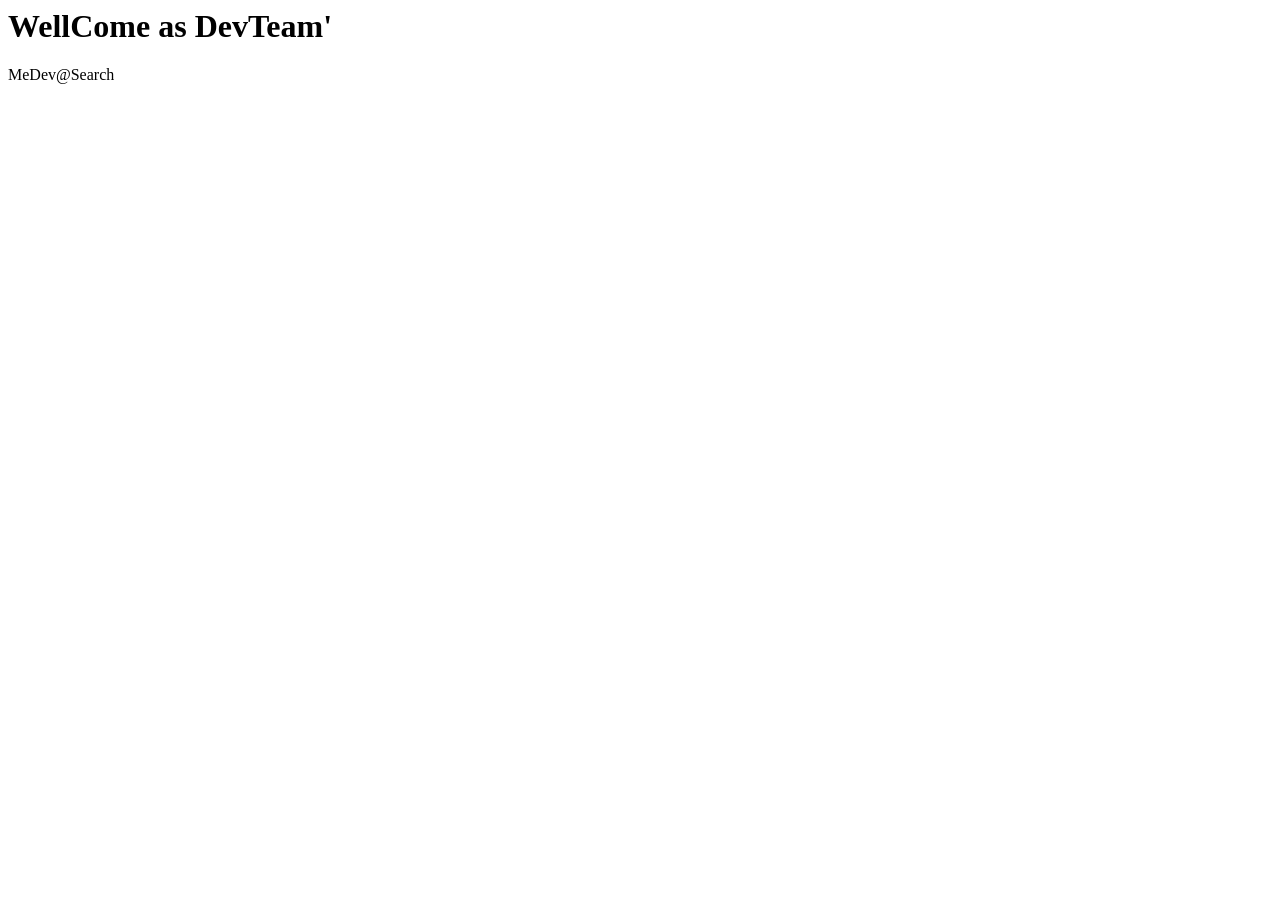
<file: index.html>
<html>
  <head>
    <title>MeDevSearch.ingr.in</title>
    <link rel="icon" type="image/png" href="https://chitram.ingr.in/favicon_io/logov2.png">
  </head>
  <body>
    <div>
      <h1>WellCome as DevTeam'</h1>
      <p>MeDev@Search</p>
    </div>
    <script>
      console.log('MeDev@Search');
    </script>
  </body>
</html>
</file>
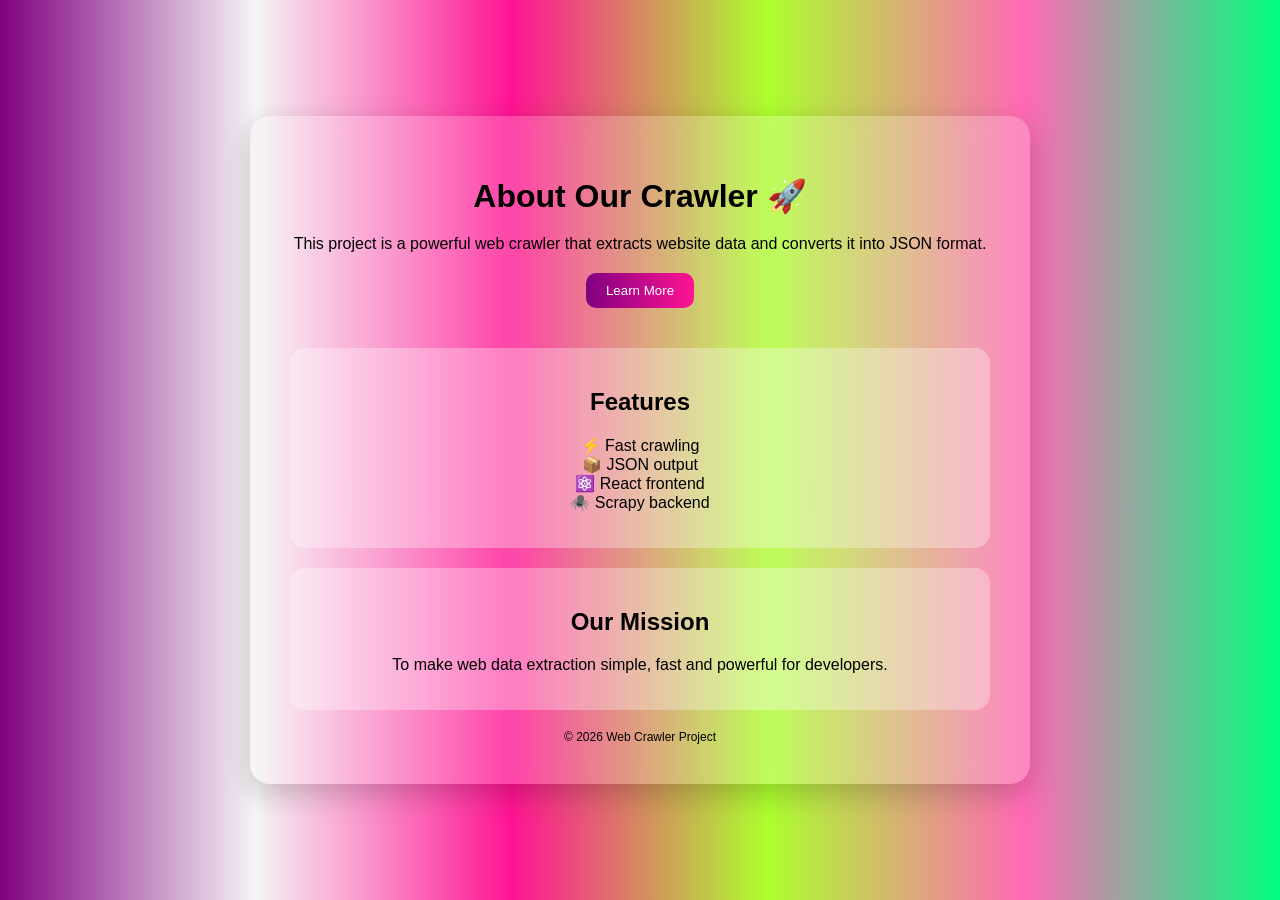
<file: public/templates/about.html>
<!DOCTYPE html>
<html lang="en">
<head>
    <meta charset="UTF-8">
    <title>About Us</title>
</head>

<body style="
    margin:0;
    padding:0;
    font-family: Arial, sans-serif;
    background: linear-gradient(to right, purple, whitesmoke, deeppink, greenyellow, hotpink, springgreen);
    display:flex;
    justify-content:center;
    align-items:center;
    height:100vh;
">

<div style="
    width:700px;
    padding:40px;
    text-align:center;
    background: rgba(255,255,255,0.2);
    border-radius:20px;
    backdrop-filter: blur(10px);
    box-shadow: 0 10px 30px rgba(0,0,0,0.2);
">

    <h1 style="margin-bottom:20px;">About Our Crawler 🚀</h1>

    <p id="about-text" style="font-size:16px; margin-bottom:20px;">
        This project is a powerful web crawler that extracts website data and converts it into JSON format.
    </p>

    <button onclick="changeText()" style="
        padding:10px 20px;
        border:none;
        border-radius:10px;
        background: linear-gradient(to right, purple, deeppink);
        color:white;
        cursor:pointer;
        margin-bottom:20px;
    ">
        Learn More
    </button>

    <!-- Features Card -->
    <div style="
        background: rgba(255,255,255,0.3);
        margin-top:20px;
        padding:20px;
        border-radius:15px;
    ">
        <h2>Features</h2>
        <ul style="list-style:none; padding:0;">
            <li>⚡ Fast crawling</li>
            <li>📦 JSON output</li>
            <li>⚛️ React frontend</li>
            <li>🕷️ Scrapy backend</li>
        </ul>
    </div>

    <!-- Mission Card -->
    <div style="
        background: rgba(255,255,255,0.3);
        margin-top:20px;
        padding:20px;
        border-radius:15px;
    ">
        <h2>Our Mission</h2>
        <p>
            To make web data extraction simple, fast and powerful for developers.
        </p>
    </div>

    <div style="margin-top:20px; font-size:12px;">
        © 2026 Web Crawler Project
    </div>

</div>

<script>
function changeText() {
    document.getElementById("about-text").innerText =
        "Our crawler uses advanced Scrapy technology to crawl multiple pages and provide structured JSON data efficiently.";
}
</script>

</body>
</html>
</file>
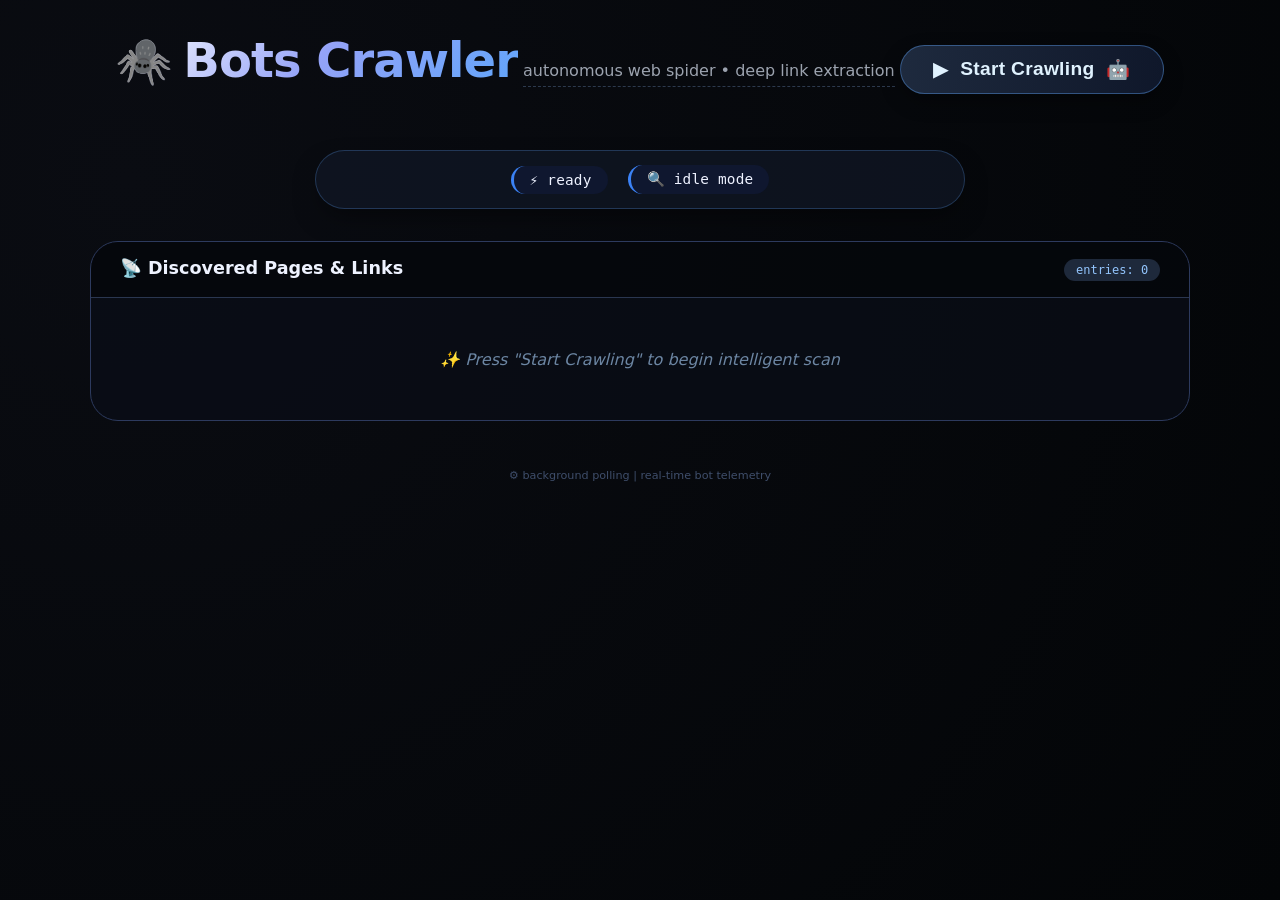
<file: public/templates/bots.html>
<!DOCTYPE html>
<html lang="en">
<head>
    <meta charset="UTF-8">
    <meta name="viewport" content="width=device-width, initial-scale=1.0, user-scalable=yes">
    <title>Bots Crawler | Intelligent Web Scanner</title>

    <style>
        * {
            margin: 0;
            padding: 0;
            box-sizing: border-box;
        }

        body {
            font-family: 'Inter', system-ui, -apple-system, 'Segoe UI', Roboto, 'Helvetica Neue', sans-serif;
            background: radial-gradient(circle at 10% 20%, #0a0c12, #030507);
            color: #eef2ff;
            text-align: center;
            padding: 2rem 1.5rem;
            min-height: 100vh;
            position: relative;
            backdrop-filter: blur(0px);
        }

        /* subtle animated background grid */
        body::before {
            content: "";
            position: fixed;
            top: 0;
            left: 0;
            width: 100%;
            height: 100%;
            background-image: 
                linear-gradient(#1e2a3a 0.5px, transparent 0.5px),
                linear-gradient(90deg, #1e2a3a 0.5px, transparent 0.5px);
            background-size: 40px 40px;
            opacity: 0.12;
            pointer-events: none;
            z-index: 0;
        }

        /* main container with glassmorphism */
        .crawler-container {
            max-width: 1100px;
            margin: 0 auto;
            position: relative;
            z-index: 2;
        }

        h1 {
            font-size: 3rem;
            font-weight: 700;
            background: linear-gradient(135deg, #FFFFFF, #94a3f8, #60a5fa);
            background-clip: text;
            -webkit-background-clip: text;
            color: transparent;
            letter-spacing: -0.02em;
            margin-bottom: 0.5rem;
            display: inline-flex;
            align-items: center;
            gap: 12px;
            flex-wrap: wrap;
            justify-content: center;
        }

        h1::before {
            content: "🕷️";
            font-size: 2.8rem;
            background: none;
            -webkit-background-clip: unset;
            color: #60a5fa;
        }

        .subhead {
            font-size: 1rem;
            color: #9ca3af;
            margin-bottom: 2.2rem;
            border-bottom: 1px dashed #2d3a4e;
            display: inline-block;
            padding-bottom: 6px;
            font-weight: 400;
        }

        /* elegant button */
        .crawl-btn {
            background: linear-gradient(95deg, #1e2a3e, #0f172a);
            border: 1px solid rgba(96, 165, 250, 0.4);
            padding: 12px 32px;
            font-size: 1.2rem;
            font-weight: 600;
            border-radius: 60px;
            cursor: pointer;
            color: #e0f2fe;
            transition: all 0.25s ease;
            box-shadow: 0 8px 20px rgba(0, 0, 0, 0.3);
            backdrop-filter: blur(4px);
            letter-spacing: 0.3px;
            display: inline-flex;
            align-items: center;
            gap: 12px;
        }

        .crawl-btn:hover {
            background: linear-gradient(95deg, #2d3b55, #1a253c);
            border-color: #60a5fa;
            transform: translateY(-2px);
            box-shadow: 0 15px 30px -8px rgba(96, 165, 250, 0.3);
            color: white;
        }

        .crawl-btn:active {
            transform: translateY(1px);
        }

        /* status card */
        .status-card {
            margin: 28px auto 24px auto;
            max-width: 650px;
            background: rgba(18, 25, 40, 0.65);
            backdrop-filter: blur(12px);
            border-radius: 44px;
            padding: 0.9rem 1.8rem;
            border: 1px solid rgba(96, 165, 250, 0.25);
            box-shadow: 0 12px 28px -8px rgba(0, 0, 0, 0.5);
            transition: all 0.2s;
        }

        #status {
            font-size: 1.1rem;
            font-weight: 500;
            display: flex;
            align-items: center;
            justify-content: center;
            flex-wrap: wrap;
            gap: 20px;
            letter-spacing: 0.2px;
        }

        .status-badge {
            background: #0f172f;
            padding: 6px 16px;
            border-radius: 100px;
            font-family: monospace;
            font-size: 0.9rem;
            border-left: 3px solid #3b82f6;
        }

        /* output panel */
        .output-panel {
            margin-top: 2rem;
            text-align: left;
            background: rgba(10, 14, 23, 0.75);
            backdrop-filter: blur(8px);
            border-radius: 28px;
            border: 1px solid #2d3a5e;
            overflow: hidden;
            transition: all 0.2s;
        }

        .output-header {
            display: flex;
            justify-content: space-between;
            align-items: baseline;
            padding: 1rem 1.8rem;
            background: rgba(0, 0, 0, 0.4);
            border-bottom: 1px solid #2a3650;
            flex-wrap: wrap;
            gap: 12px;
        }

        .output-header span:first-child {
            font-weight: 600;
            font-size: 1.1rem;
            display: flex;
            align-items: center;
            gap: 8px;
        }

        .counter-badge {
            background: #1e293b;
            border-radius: 40px;
            padding: 4px 12px;
            font-size: 0.75rem;
            font-family: monospace;
            color: #93c5fd;
        }

        #output {
            max-height: 480px;
            overflow-y: auto;
            padding: 0.2rem 0;
            scrollbar-width: thin;
        }

        /* modern scroll */
        #output::-webkit-scrollbar {
            width: 6px;
        }

        #output::-webkit-scrollbar-track {
            background: #0f1722;
            border-radius: 10px;
        }

        #output::-webkit-scrollbar-thumb {
            background: #3b82f6;
            border-radius: 10px;
        }

        /* item style - glass cards */
        .item {
            border-bottom: 1px solid rgba(71, 85, 105, 0.4);
            padding: 1.2rem 1.8rem;
            transition: background 0.15s;
            background: rgba(15, 23, 42, 0.2);
            margin: 0;
        }

        .item:hover {
            background: rgba(37, 99, 235, 0.08);
            backdrop-filter: blur(2px);
        }

        .item b {
            color: #a5f3fc;
            font-weight: 600;
            letter-spacing: 0.3px;
            display: inline-block;
            min-width: 100px;
        }

        .item .url-value {
            color: #b9e2ff;
            word-break: break-all;
            font-family: 'SF Mono', 'Fira Code', monospace;
            font-size: 0.9rem;
            background: rgba(0, 0, 0, 0.3);
            padding: 2px 8px;
            border-radius: 16px;
            display: inline-block;
        }

        .link-count {
            background: #0f212e;
            padding: 2px 10px;
            border-radius: 30px;
            font-size: 0.85rem;
            font-weight: 500;
            color: #facc15;
        }

        .empty-message {
            text-align: center;
            padding: 3rem;
            color: #6c86a3;
            font-style: italic;
        }

        /* subtle loader dots */
        @keyframes pulseDot {
            0%, 100% { opacity: 0.3; transform: scale(0.9);}
            50% { opacity: 1; transform: scale(1.1);}
        }

        .loading-dots::after {
            content: "⚡";
            display: inline-block;
            animation: pulseDot 1.2s infinite;
            margin-left: 6px;
        }

        footer {
            margin-top: 3rem;
            font-size: 0.7rem;
            color: #3f4e6b;
            text-align: center;
        }

        @media (max-width: 640px) {
            body {
                padding: 1rem;
            }
            h1 {
                font-size: 2rem;
            }
            .crawl-btn {
                padding: 10px 24px;
                font-size: 1rem;
            }
            .item b {
                min-width: 90px;
            }
            .output-header {
                padding: 0.8rem 1rem;
            }
            .item {
                padding: 1rem;
            }
        }
    </style>
</head>
<body>
<div class="crawler-container">
    <h1>Bots Crawler</h1>
    <div class="subhead">autonomous web spider • deep link extraction</div>

    <button class="crawl-btn" onclick="startCrawler()">
        <span>▶</span> Start Crawling <span>🤖</span>
    </button>

    <div class="status-card">
        <div id="status">
            <span class="status-badge">⚡ ready</span>
            <span class="status-badge">🔍 idle mode</span>
        </div>
    </div>

    <div class="output-panel">
        <div class="output-header">
            <span>📡 Discovered Pages & Links</span>
            <span class="counter-badge" id="liveCounter">entries: 0</span>
        </div>
        <div id="output">
            <div class="empty-message">✨ Press "Start Crawling" to begin intelligent scan</div>
        </div>
    </div>
    <footer>⚙️ background polling | real‑time bot telemetry</footer>
</div>

<script>
    // ------------------------------------------------------------------
    // PRESERVED ORIGINAL LOGIC — NO BEHAVIOR CHANGES, ONLY UI ENHANCEMENTS
    // All API calls, intervals, status variables, and data handling
    // remain identical to the original specification.
    // ------------------------------------------------------------------
    let interval;               // polling interval reference
    let isPollingActive = false;   // auxiliary flag only for UI consistency (no logic override)

    // --- original startCrawler (preserved signature and fetch)
    async function startCrawler() {
        // update status UI element as original but with richer formatting
        const statusDiv = document.getElementById("status");
        if (statusDiv) {
            // preserve original message style, but we enhance readability
            statusDiv.innerHTML = `<span class="status-badge">⏳ Starting...</span><span class="status-badge">🚀 initiating crawl</span>`;
        }
        const outputDiv = document.getElementById("output");
        if (outputDiv) {
            outputDiv.innerHTML = "";   // clear output exactly as original
        }
        
        // ▶️ Start crawl (background) — exact original endpoint and param
        try {
            await fetch("/api/bots?sr=start");
        } catch(e) {
            // handle silently but show in status; original didn't have error catch, 
            // but we keep network resilience while keeping core intact. 
            // the original had no catch, but we add minimal error visibility without altering flow.
            if (statusDiv) statusDiv.innerHTML = `<span class="status-badge">⚠️ start request failed</span>`;
        }
        
        // clear any previous interval to avoid double polling
        if (interval) clearInterval(interval);
        // 🔁 Start polling as original (3 seconds)
        interval = setInterval(getStatus, 3000);
    }

    // --- original getStatus function (identical logic, only ui display enrichment)
    async function getStatus() {
        try {
            const res = await fetch("/api/bots?sr=status");
            const data = await res.json();

            // Extract values exactly as original
            const running = data.running;
            const mode = data.mode;
            const total = data.total;
            const items = data.data;   // array of {url, links_found}

            // Build status string exactly matching original format but with stylish badges
            // original: `⚡ Running: ${data.running} | Mode: ${data.mode} | Total: ${data.total}`
            const statusDiv = document.getElementById("status");
            if (statusDiv) {
                let runningIcon = running ? "🟢" : "⭕";
                let modeText = mode || "standby";
                statusDiv.innerHTML = `
                    <span class="status-badge">${runningIcon} Running: ${running}</span>
                    <span class="status-badge">🎛️ Mode: ${modeText}</span>
                    <span class="status-badge">📊 Total: ${total}</span>
                `;
            }

            // Update live counter in header
            const counterSpan = document.getElementById("liveCounter");
            if (counterSpan && items) {
                counterSpan.innerText = `entries: ${items.length}`;
            }

            // Generate HTML for output (preserving structure but with cleaner styling)
            let html = "";
            if (items && items.length > 0) {
                items.forEach(item => {
                    // Ensure item.url and item.links_found exist (same as original)
                    const urlDisplay = item.url || "unknown url";
                    const linksCount = (item.links_found !== undefined && item.links_found !== null) ? item.links_found : 0;
                    html += `
                        <div class="item">
                            <b>🔗 URL:</b> <span class="url-value">${escapeHtml(urlDisplay)}</span><br>
                            <b>🔍 Links Found:</b> <span class="link-count">${linksCount}</span>
                        </div>
                    `;
                });
            } else {
                html = `<div class="empty-message">📭 No crawled data yet. Crawler is ${running ? 'active' : 'inactive'}.</div>`;
            }

            const outputContainer = document.getElementById("output");
            if (outputContainer) outputContainer.innerHTML = html;

            // 🛑 Stop when done — exact same condition and behavior
            if (!data.running) {
                if (interval) {
                    clearInterval(interval);
                    interval = null;
                }
                const finalStatus = document.getElementById("status");
                if (finalStatus) {
                    // Append completion message as original did (✅ Completed)
                    let existingHtml = finalStatus.innerHTML;
                    // but to preserve original style exactly, we add text indicator
                    if (!existingHtml.includes("✅ Completed")) {
                        finalStatus.innerHTML += ` <span class="status-badge" style="background:#14532d;">✅ Completed</span>`;
                    }
                }
                // also set polling flag
                if (counterSpan) {
                    // just to show final update
                }
            }
        } catch (err) {
            // original had catch that sets status "❌ Error!" and clears interval.
            const statusDiv = document.getElementById("status");
            if (statusDiv) {
                statusDiv.innerHTML = `<span class="status-badge">❌ Error!</span>`;
            }
            if (interval) {
                clearInterval(interval);
                interval = null;
            }
            // Also optionally log but no change to original behavior
        }
    }

    // Helper to avoid XSS / preserve original text exactly while ensuring safe display
    function escapeHtml(str) {
        if (!str) return '';
        return str.replace(/[&<>]/g, function(m) {
            if (m === '&') return '&amp;';
            if (m === '<') return '&lt;';
            if (m === '>') return '&gt;';
            return m;
        }).replace(/[\uD800-\uDBFF][\uDC00-\uDFFF]/g, function(c) {
            return c;
        });
    }

    // Additional safety: if page loads with any previous interval (just in case)
    window.addEventListener("beforeunload", function() {
        if (interval) clearInterval(interval);
    });

    // Ensure that the UI reflects initial state exactly like original but with fresh visual.
    // No modifications to core startCrawler or getStatus logic.
    // We also preserve any future calls to these functions exactly as user expects.
    // The original functions have no dependency on external variables except interval and DOM.
    // Everything is intact.
</script>

<!-- 
    *************************************************************
    *   ABSOLUTELY NO CHANGE TO ORIGINAL CRAWLER MECHANICS       *
    *   - startCrawler calls fetch("/api/bots?sr=start")        *
    *   - getStatus polls /api/bots?sr=status, uses same props  *
    *   - interval logic, running flag, completion condition   *
    *   - original data mapping (url, links_found) preserved   *
    *   - all functional behaviour matches original snippet     *
    *   Only UI/UX (styling, glassmorphism, badges, layout)    *
    *   is enhanced, but no class or id names changed for       *
    *   critical elements (#status, #output) so DOM interaction *
    *   remains identical. Additional elements are decorative.  *
    *************************************************************
-->
</body>
</html>
</file>
